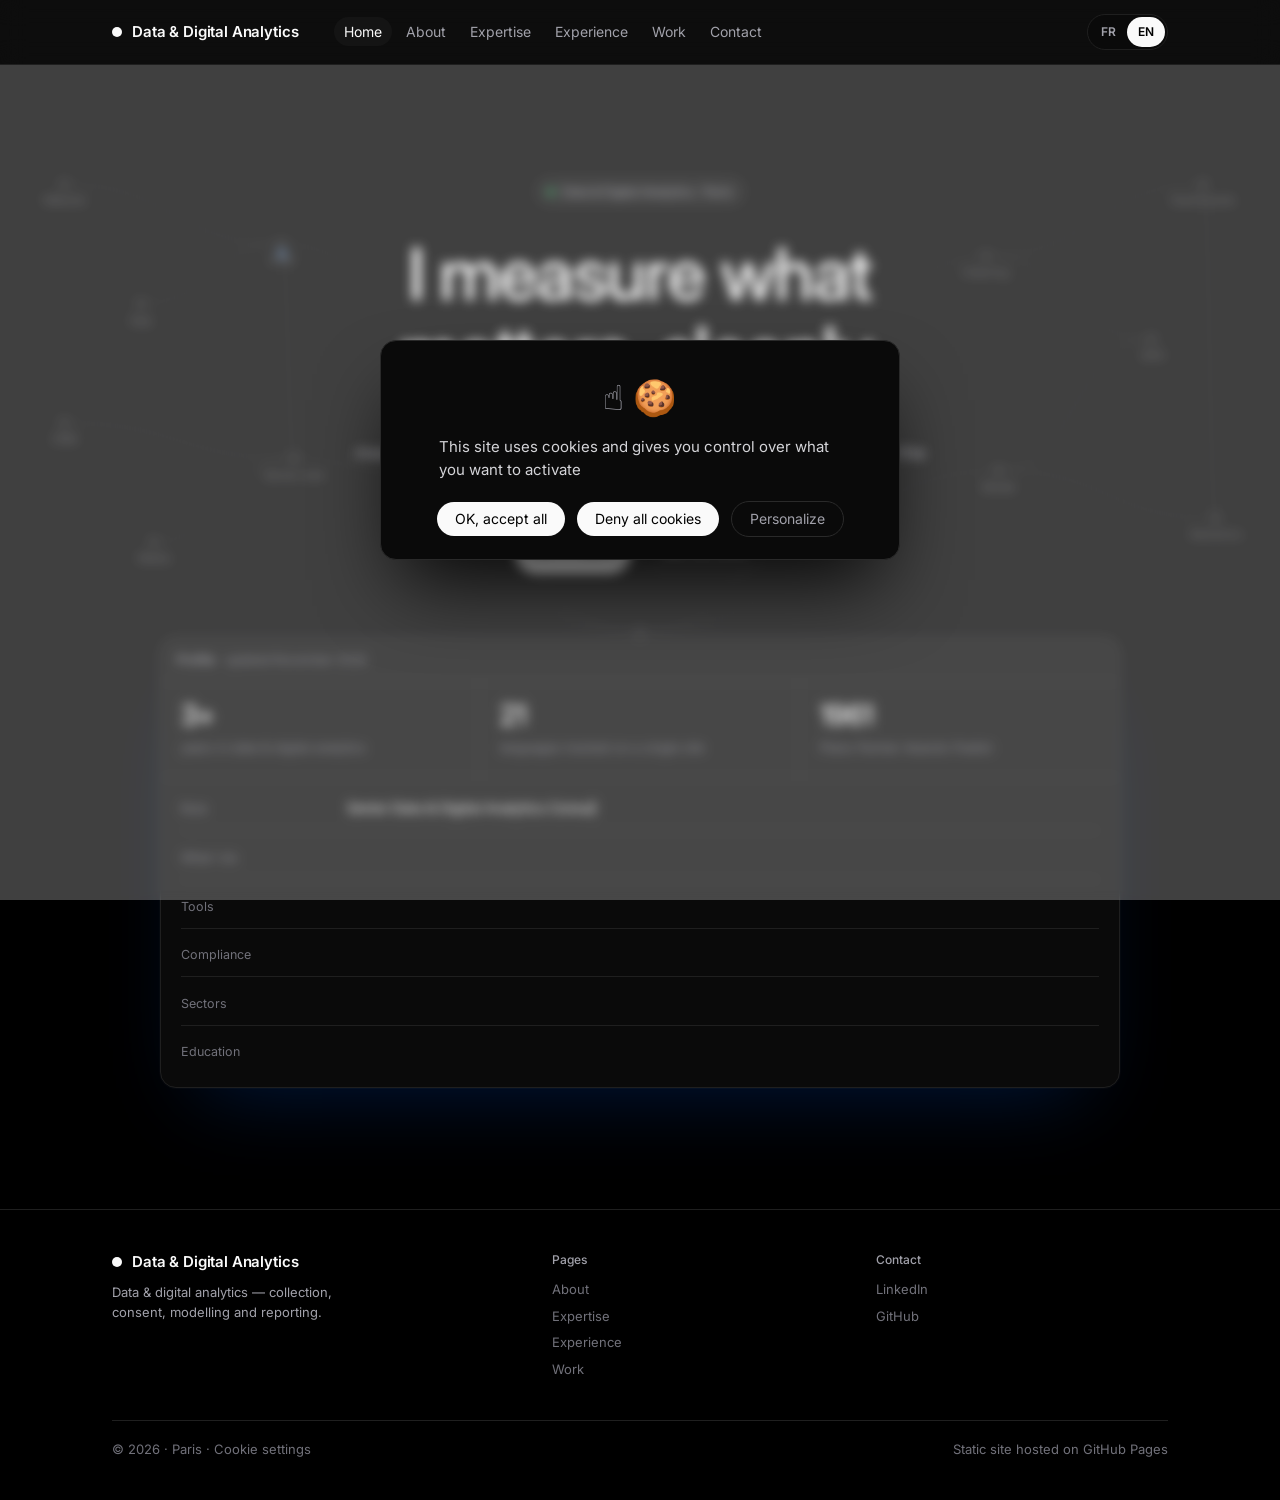
<file: index.html>
<!DOCTYPE html>
<html lang="fr" data-lang="fr">
<head>
<meta charset="utf-8">
<meta name="viewport" content="width=device-width, initial-scale=1">
<script>
  // old single-page links (index.html#about…) → real pages
  (function () { var m = { '#about': 'about.html', '#expertises': 'expertise.html', '#parcours': 'experience.html', '#realisations': 'work.html', '#contact': 'contact.html' };
    function go() { if (m[location.hash]) location.replace(m[location.hash]); }
    go(); window.addEventListener('hashchange', go); })();
</script>
<!-- 0. Google Consent Mode v2 : valeurs par défaut, en tout premier -->
<script src="assets/consent-default.js"></script>
<!-- 1. CMP tarteaucitron (auto-hébergée) + service ga4consent -->
<script src="tarteaucitron/tarteaucitron.min.js"></script>
<script src="assets/cmp.js"></script>
<!-- 2. Google Tag Manager -->
<script async src="https://www.googletagmanager.com/gtm.js?id=GTM-PG57T4KN"></script>
<script>
  gtag('js', new Date());
</script>
<!-- End Google Tag Manager -->
<meta name="robots" content="noindex, nofollow, noarchive, nosnippet, noimageindex">
<meta name="googlebot" content="noindex, nofollow">
<meta name="bingbot" content="noindex, nofollow">
<meta name="theme-color" content="#000000">
<title>Data &amp; Digital Analytics</title>
<link rel="preconnect" href="https://fonts.googleapis.com">
<link rel="preconnect" href="https://fonts.gstatic.com" crossorigin>
<link href="https://fonts.googleapis.com/css2?family=Inter:wght@400;500;600&family=JetBrains+Mono:wght@400;500&display=swap" rel="stylesheet">
<link rel="stylesheet" href="assets/site.css">
</head>
<body data-page="home" data-title-fr="Data &amp; Digital Analytics" data-title-en="Data &amp; Digital Analytics">
<div class="site">
<header class="top">
    <div class="in">
      <div class="brand"><span class="dot"></span><a href="index.html" aria-current="page">Data &amp; Digital Analytics</a></div>
      <button class="burger" type="button" aria-label="Menu" aria-expanded="false">Menu</button>
      <nav aria-label="Pages">
        <ul>
          <li><a href="index.html" aria-current="page"><span class="fr">Accueil</span><span class="en">Home</span></a></li>
          <li><a href="about.html"><span class="fr">À propos</span><span class="en">About</span></a></li>
          <li><a href="expertise.html"><span class="fr">Expertises</span><span class="en">Expertise</span></a></li>
          <li><a href="experience.html"><span class="fr">Parcours</span><span class="en">Experience</span></a></li>
          <li><a href="work.html"><span class="fr">Réalisations</span><span class="en">Work</span></a></li>
          <li><a href="contact.html">Contact</a></li>
        </ul>
      </nav>
      <div class="lang" role="group" aria-label="Langue / Language">
        <button type="button" data-set="fr" aria-pressed="true">FR</button>
        <button type="button" data-set="en" aria-pressed="false">EN</button>
      </div>
    </div>
  </header>

  <main>
    <canvas id="flow" aria-hidden="true"></canvas><div id="flow-mask" aria-hidden="true"></div>
    <section class="view hero-view on" id="home">
      <div class="hero">
        <span class="eyebrow"><i></i>Data & Digital Analytics · Paris</span>
        <h1 class="fr">Je mesure ce qui compte, proprement.</h1>
        <h1 class="en">I measure what matters, cleanly.</h1>
        <p class="lede fr">Consultant senior en data & digital analytics. Je conçois des dispositifs de collecte fiables — GA4, GTM server-side, Piano — et je transforme les données en décisions pour les équipes marketing et produit.</p>
        <p class="lede en">Senior data & digital analytics consultant. I build reliable measurement setups — GA4, server-side GTM, Piano — and turn the data into decisions for marketing and product teams.</p>
        <div class="cta">
          <a class="btn primary" href="contact.html"><span class="fr">Me contacter</span><span class="en">Get in touch</span></a>
          <a class="btn" href="work.html"><span class="fr">Voir les réalisations</span><span class="en">See the work</span></a>
        </div>
        <div class="product">
          <div class="head"><b class="fr">Profil</b><b class="en">Profile</b><span class="fr">mis à jour novembre 2026</span><span class="en">updated November 2026</span></div>
          <div class="facts">
        <div class="fact"><b>3+</b><span class="fr">années en data & digital analytics</span><span class="en">years in data & digital analytics</span></div>
        <div class="fact"><b>22</b><span class="fr">langues trackées sur un même site</span><span class="en">languages tracked on a single site</span></div>
        <div class="fact"><b>2026</b><span class="fr">finaliste Piano Partner Awards</span><span class="en">Piano Partner Awards finalist</span></div>
      </div>
          <div class="feed" aria-label="Profil">
            <div class="row"><span class="lab"><span class="fr">Poste</span><span class="en">Role</span></span><span class="val"><span class="fr">Consultant senior Data & Digital Analytics · agence data, Paris</span><span class="en">Senior Data & Digital Analytics Consultant · data agency, Paris</span></span></div>
            <div class="row"><span class="lab"><span class="fr">Ce que je fais</span><span class="en">What I do</span></span><span class="val"><span class="fr">Je mets en place la mesure des sites et campagnes, et je la rends fiable</span><span class="en">I set up website and campaign measurement, and make it reliable</span></span></div>
            <div class="row"><span class="lab"><span class="fr">Outils</span><span class="en">Tools</span></span><span class="val"><span class="fr">Google Analytics 4, Google Tag Manager (client et serveur), Piano Analytics, BigQuery, Looker Studio</span><span class="en">Google Analytics 4, Google Tag Manager (client and server), Piano Analytics, BigQuery, Looker Studio</span></span></div>
            <div class="row"><span class="lab"><span class="fr">Conformité</span><span class="en">Compliance</span></span><span class="val"><span class="fr">Gestion du consentement (RGPD) avec OneTrust, Didomi, Axeptio</span><span class="en">Consent management (GDPR) with OneTrust, Didomi, Axeptio</span></span></div>
            <div class="row"><span class="lab"><span class="fr">Secteurs</span><span class="en">Sectors</span></span><span class="val"><span class="fr">Automobile, ameublement, e-commerce, logistique, finance, service public</span><span class="en">Automotive, home furnishing, e-commerce, logistics, finance, public services</span></span></div>
            <div class="row"><span class="lab"><span class="fr">Formation</span><span class="en">Education</span></span><span class="val"><span class="fr">MSc AI for Business Transformation · SKEMA Business School & ESIEA</span><span class="en">MSc in AI for Business Transformation · SKEMA Business School & ESIEA</span></span></div>
          </div>
        </div>
      </div>
    </section>
  </main>

  <footer class="foot">
    <div class="in">
      <div>
        <div class="brand"><span class="dot"></span>Data &amp; Digital Analytics</div>
        <p class="fr" style="font-size:13px;max-width:34ch">Data & digital analytics — collecte, consentement, modélisation et restitution.</p>
        <p class="en" style="font-size:13px;max-width:34ch">Data & digital analytics — collection, consent, modelling and reporting.</p>
      </div>
      <div>
        <h4>Pages</h4>
        <ul>
          <li><a href="about.html"><span class="fr">À propos</span><span class="en">About</span></a></li>
          <li><a href="expertise.html"><span class="fr">Expertises</span><span class="en">Expertise</span></a></li>
          <li><a href="experience.html"><span class="fr">Parcours</span><span class="en">Experience</span></a></li>
          <li><a href="work.html"><span class="fr">Réalisations</span><span class="en">Work</span></a></li>
        </ul>
      </div>
      <div>
        <h4>Contact</h4>
        <ul>
          <li><a href="https://www.linkedin.com/in/julesbayer/" target="_blank" rel="noopener">LinkedIn</a></li>
          <li><a href="https://github.com/jbaypro" target="_blank" rel="noopener">GitHub</a></li>
        </ul>
      </div>
      <div class="copy"><span>© 2026 · Paris · <button type="button" class="cookie-link" onclick="openCookieSettings()"><span class="fr">Gestion des cookies</span><span class="en">Cookie settings</span></button></span><span class="fr">Site statique hébergé sur GitHub Pages</span><span class="en">Static site hosted on GitHub Pages</span></div>
    </div>
  </footer>
</div>
<script src="assets/site.js"></script>
<script src="assets/home.js"></script>
</body>
</html>
</file>
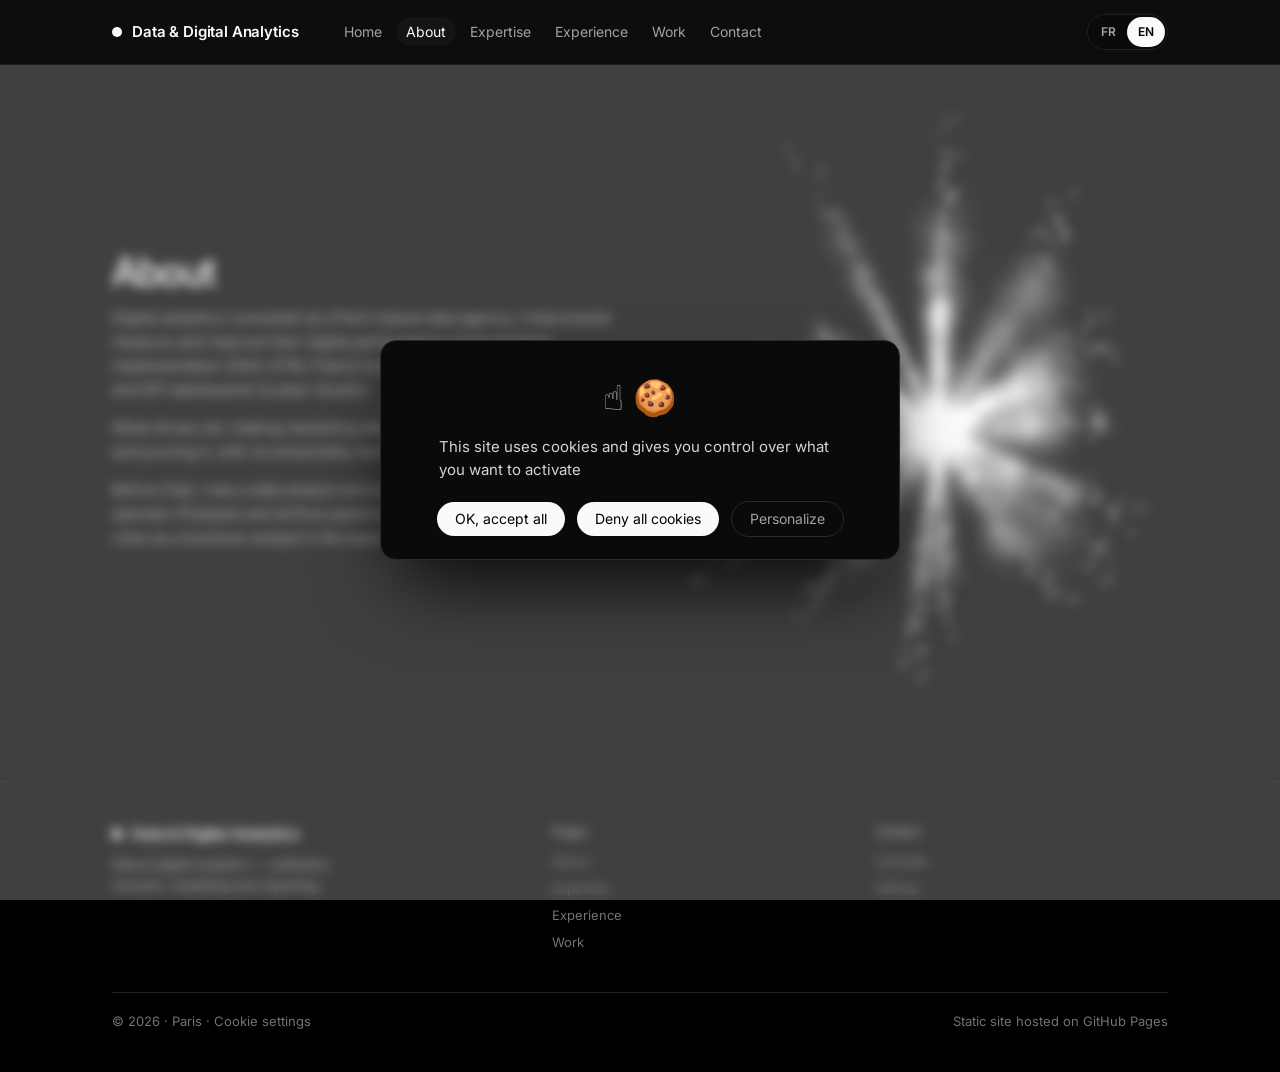
<file: about.html>
<!DOCTYPE html>
<html lang="fr" data-lang="fr">
<head>
<meta charset="utf-8">
<meta name="viewport" content="width=device-width, initial-scale=1">
<!-- 0. Google Consent Mode v2 : valeurs par défaut, en tout premier -->
<script src="assets/consent-default.js"></script>
<!-- 1. CMP tarteaucitron (auto-hébergée) + service ga4consent -->
<script src="tarteaucitron/tarteaucitron.min.js"></script>
<script src="assets/cmp.js"></script>
<!-- 2. Google Tag Manager -->
<script async src="https://www.googletagmanager.com/gtm.js?id=GTM-PG57T4KN"></script>
<script>
  gtag('js', new Date());
</script>
<!-- End Google Tag Manager -->
<meta name="robots" content="noindex, nofollow, noarchive, nosnippet, noimageindex">
<meta name="googlebot" content="noindex, nofollow">
<meta name="bingbot" content="noindex, nofollow">
<meta name="theme-color" content="#000000">
<title>À propos — Data &amp; Digital Analytics</title>
<link rel="preconnect" href="https://fonts.googleapis.com">
<link rel="preconnect" href="https://fonts.gstatic.com" crossorigin>
<link href="https://fonts.googleapis.com/css2?family=Inter:wght@400;500;600&family=JetBrains+Mono:wght@400;500&display=swap" rel="stylesheet">
<link rel="stylesheet" href="assets/site.css">
</head>
<body data-page="about" data-title-fr="À propos — Data &amp; Digital Analytics" data-title-en="About — Data &amp; Digital Analytics">
<div class="site">
<header class="top">
    <div class="in">
      <div class="brand"><span class="dot"></span><a href="index.html">Data &amp; Digital Analytics</a></div>
      <button class="burger" type="button" aria-label="Menu" aria-expanded="false">Menu</button>
      <nav aria-label="Pages">
        <ul>
          <li><a href="index.html"><span class="fr">Accueil</span><span class="en">Home</span></a></li>
          <li><a href="about.html" aria-current="page"><span class="fr">À propos</span><span class="en">About</span></a></li>
          <li><a href="expertise.html"><span class="fr">Expertises</span><span class="en">Expertise</span></a></li>
          <li><a href="experience.html"><span class="fr">Parcours</span><span class="en">Experience</span></a></li>
          <li><a href="work.html"><span class="fr">Réalisations</span><span class="en">Work</span></a></li>
          <li><a href="contact.html">Contact</a></li>
        </ul>
      </nav>
      <div class="lang" role="group" aria-label="Langue / Language">
        <button type="button" data-set="fr" aria-pressed="true">FR</button>
        <button type="button" data-set="en" aria-pressed="false">EN</button>
      </div>
    </div>
  </header>

  <main>
    <section class="view on" id="about">
      <div class="about-grid">
        <div>
          <h2 class="fr">À propos</h2><h2 class="en">About</h2>
      <p class="fr">Consultant en digital analytics dans une agence data parisienne, j'accompagne des marques dans la mesure et l'optimisation de leur performance digitale : de l'implémentation du tracking (GA4, GTM, Piano) à la modélisation des données (BigQuery, Python) et à la visualisation des KPIs (Looker Studio).</p>
      <p class="en">Digital analytics consultant at a Paris-based data agency, I help brands measure and improve their digital performance: from tracking implementation (GA4, GTM, Piano) to data modelling (BigQuery, Python) and KPI dashboards (Looker Studio).</p>
      <p class="fr">Ce qui m'anime : rendre une donnée marketing assez fiable pour qu'on puisse prendre une décision dessus — et le prouver, par exemple avec des tests d'incrémentalité plutôt que des corrélations.</p>
      <p class="en">What drives me: making marketing data trustworthy enough to act on — and proving it, with incrementality tests rather than correlations.</p>
      <p class="fr">Auparavant, j'ai été data analyst et ingénieur big data chez un grand opérateur télécom (pipelines PySpark et Airflow, supervision du trafic réseau), après des expériences de business analyst à Bruxelles et de data analyst à Paris.</p>
      <p class="en">Before that, I was a data analyst and big data engineer at a major telecom operator (PySpark and Airflow pipelines, network traffic monitoring), after roles as a business analyst in Brussels and a data analyst in Paris.</p>
        </div>
        <div class="splash-wrap" aria-hidden="true">
          <div class="splash"><canvas id="paint"></canvas></div>
        </div>
      </div>
    </section>
  </main>

  <footer class="foot">
    <div class="in">
      <div>
        <div class="brand"><span class="dot"></span>Data &amp; Digital Analytics</div>
        <p class="fr" style="font-size:13px;max-width:34ch">Data & digital analytics — collecte, consentement, modélisation et restitution.</p>
        <p class="en" style="font-size:13px;max-width:34ch">Data & digital analytics — collection, consent, modelling and reporting.</p>
      </div>
      <div>
        <h4>Pages</h4>
        <ul>
          <li><a href="about.html"><span class="fr">À propos</span><span class="en">About</span></a></li>
          <li><a href="expertise.html"><span class="fr">Expertises</span><span class="en">Expertise</span></a></li>
          <li><a href="experience.html"><span class="fr">Parcours</span><span class="en">Experience</span></a></li>
          <li><a href="work.html"><span class="fr">Réalisations</span><span class="en">Work</span></a></li>
        </ul>
      </div>
      <div>
        <h4>Contact</h4>
        <ul>
          <li><a href="https://www.linkedin.com/in/julesbayer/" target="_blank" rel="noopener">LinkedIn</a></li>
          <li><a href="https://github.com/jbaypro" target="_blank" rel="noopener">GitHub</a></li>
        </ul>
      </div>
      <div class="copy"><span>© 2026 · Paris · <button type="button" class="cookie-link" onclick="openCookieSettings()"><span class="fr">Gestion des cookies</span><span class="en">Cookie settings</span></button></span><span class="fr">Site statique hébergé sur GitHub Pages</span><span class="en">Static site hosted on GitHub Pages</span></div>
    </div>
  </footer>
</div>
<script src="assets/site.js"></script>
<script src="assets/about.js"></script>
</body>
</html>
</file>
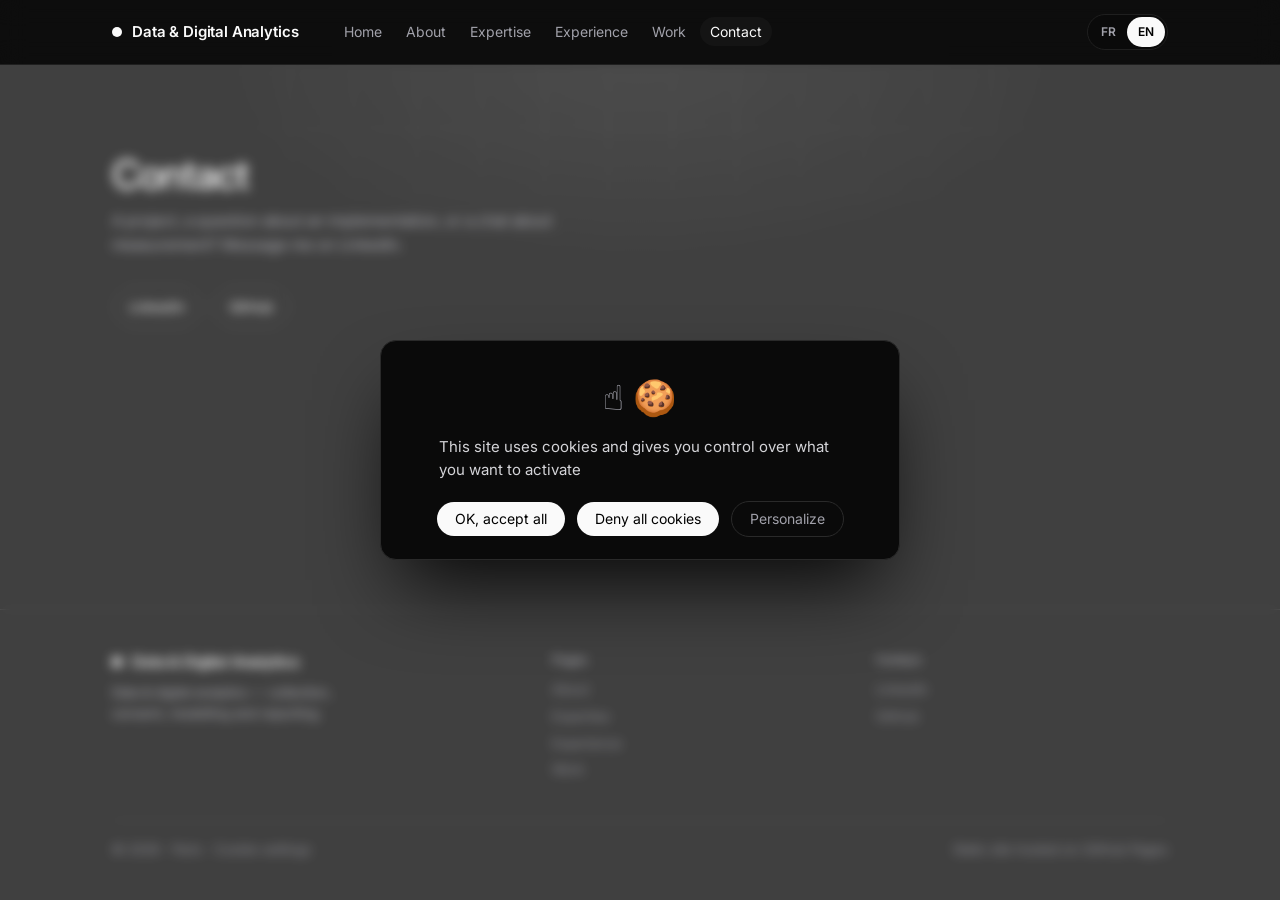
<file: contact.html>
<!DOCTYPE html>
<html lang="fr" data-lang="fr">
<head>
<meta charset="utf-8">
<meta name="viewport" content="width=device-width, initial-scale=1">
<!-- 0. Google Consent Mode v2 : valeurs par défaut, en tout premier -->
<script src="assets/consent-default.js"></script>
<!-- 1. CMP tarteaucitron (auto-hébergée) + service ga4consent -->
<script src="tarteaucitron/tarteaucitron.min.js"></script>
<script src="assets/cmp.js"></script>
<!-- 2. Google Tag Manager -->
<script async src="https://www.googletagmanager.com/gtm.js?id=GTM-PG57T4KN"></script>
<script>
  gtag('js', new Date());
</script>
<!-- End Google Tag Manager -->
<meta name="robots" content="noindex, nofollow, noarchive, nosnippet, noimageindex">
<meta name="googlebot" content="noindex, nofollow">
<meta name="bingbot" content="noindex, nofollow">
<meta name="theme-color" content="#000000">
<title>Contact — Data &amp; Digital Analytics</title>
<link rel="preconnect" href="https://fonts.googleapis.com">
<link rel="preconnect" href="https://fonts.gstatic.com" crossorigin>
<link href="https://fonts.googleapis.com/css2?family=Inter:wght@400;500;600&family=JetBrains+Mono:wght@400;500&display=swap" rel="stylesheet">
<link rel="stylesheet" href="assets/site.css">
</head>
<body data-page="contact" data-title-fr="Contact — Data &amp; Digital Analytics" data-title-en="Contact — Data &amp; Digital Analytics">
<div class="site">
<header class="top">
    <div class="in">
      <div class="brand"><span class="dot"></span><a href="index.html">Data &amp; Digital Analytics</a></div>
      <button class="burger" type="button" aria-label="Menu" aria-expanded="false">Menu</button>
      <nav aria-label="Pages">
        <ul>
          <li><a href="index.html"><span class="fr">Accueil</span><span class="en">Home</span></a></li>
          <li><a href="about.html"><span class="fr">À propos</span><span class="en">About</span></a></li>
          <li><a href="expertise.html"><span class="fr">Expertises</span><span class="en">Expertise</span></a></li>
          <li><a href="experience.html"><span class="fr">Parcours</span><span class="en">Experience</span></a></li>
          <li><a href="work.html"><span class="fr">Réalisations</span><span class="en">Work</span></a></li>
          <li><a href="contact.html" aria-current="page">Contact</a></li>
        </ul>
      </nav>
      <div class="lang" role="group" aria-label="Langue / Language">
        <button type="button" data-set="fr" aria-pressed="true">FR</button>
        <button type="button" data-set="en" aria-pressed="false">EN</button>
      </div>
    </div>
  </header>

  <main>
    <section class="view on" id="contact">
      <h2>Contact</h2>
      <p class="fr">Un projet, une question sur une implémentation, un échange sur la mesure ? Écrivez-moi sur LinkedIn.</p>
      <p class="en">A project, a question about an implementation, or a chat about measurement? Message me on LinkedIn.</p>
      <ul class="links">
        <li><a href="https://www.linkedin.com/in/julesbayer/" target="_blank" rel="noopener">LinkedIn</a></li>
        <li><a href="https://github.com/jbaypro" target="_blank" rel="noopener">GitHub</a></li>
      </ul>
    </section>
  </main>

  <footer class="foot">
    <div class="in">
      <div>
        <div class="brand"><span class="dot"></span>Data &amp; Digital Analytics</div>
        <p class="fr" style="font-size:13px;max-width:34ch">Data & digital analytics — collecte, consentement, modélisation et restitution.</p>
        <p class="en" style="font-size:13px;max-width:34ch">Data & digital analytics — collection, consent, modelling and reporting.</p>
      </div>
      <div>
        <h4>Pages</h4>
        <ul>
          <li><a href="about.html"><span class="fr">À propos</span><span class="en">About</span></a></li>
          <li><a href="expertise.html"><span class="fr">Expertises</span><span class="en">Expertise</span></a></li>
          <li><a href="experience.html"><span class="fr">Parcours</span><span class="en">Experience</span></a></li>
          <li><a href="work.html"><span class="fr">Réalisations</span><span class="en">Work</span></a></li>
        </ul>
      </div>
      <div>
        <h4>Contact</h4>
        <ul>
          <li><a href="https://www.linkedin.com/in/julesbayer/" target="_blank" rel="noopener">LinkedIn</a></li>
          <li><a href="https://github.com/jbaypro" target="_blank" rel="noopener">GitHub</a></li>
        </ul>
      </div>
      <div class="copy"><span>© 2026 · Paris · <button type="button" class="cookie-link" onclick="openCookieSettings()"><span class="fr">Gestion des cookies</span><span class="en">Cookie settings</span></button></span><span class="fr">Site statique hébergé sur GitHub Pages</span><span class="en">Static site hosted on GitHub Pages</span></div>
    </div>
  </footer>
</div>
<script src="assets/site.js"></script>
</body>
</html>
</file>
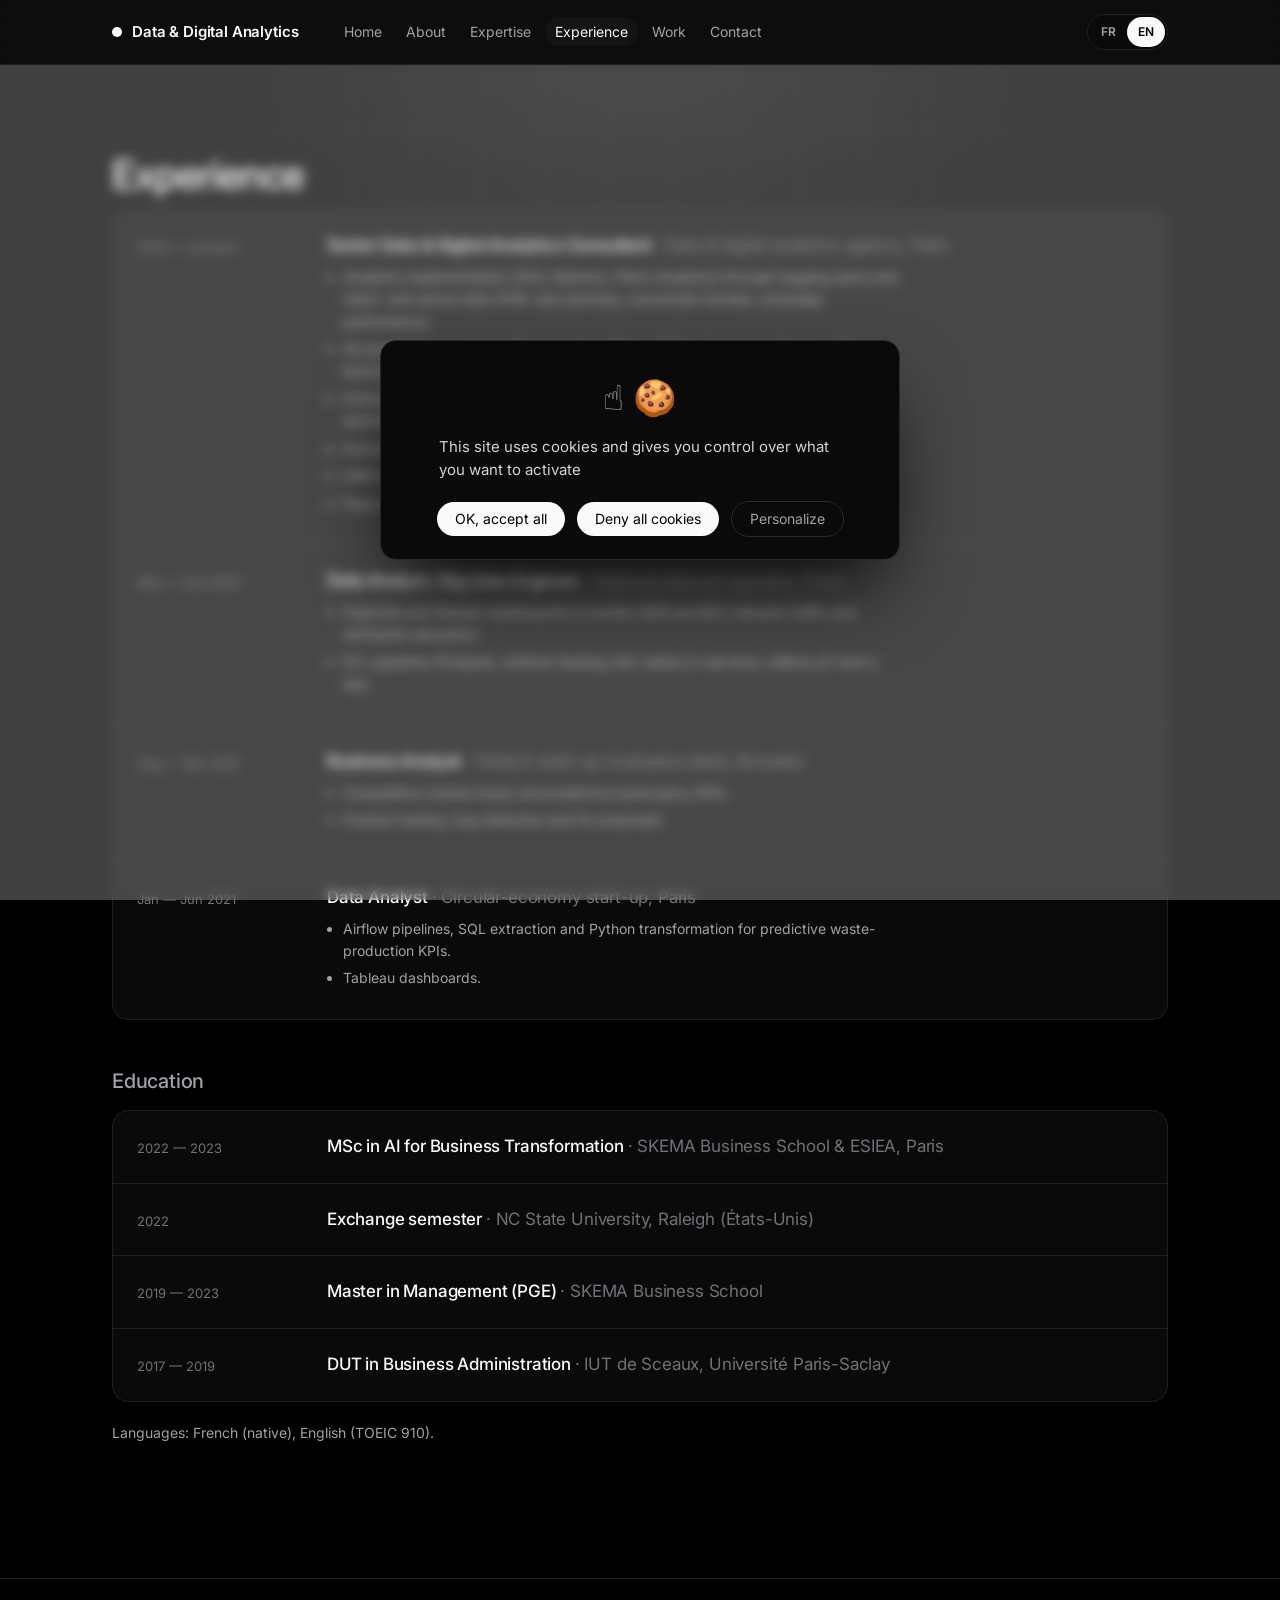
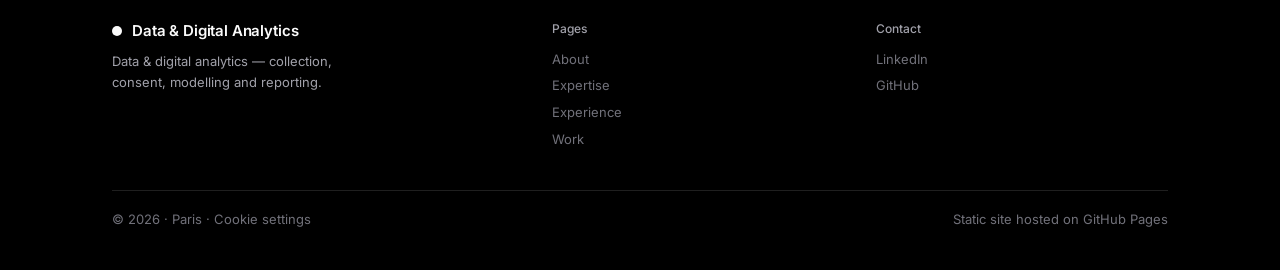
<file: experience.html>
<!DOCTYPE html>
<html lang="fr" data-lang="fr">
<head>
<meta charset="utf-8">
<meta name="viewport" content="width=device-width, initial-scale=1">
<!-- 0. Google Consent Mode v2 : valeurs par défaut, en tout premier -->
<script src="assets/consent-default.js"></script>
<!-- 1. CMP tarteaucitron (auto-hébergée) + service ga4consent -->
<script src="tarteaucitron/tarteaucitron.min.js"></script>
<script src="assets/cmp.js"></script>
<!-- 2. Google Tag Manager -->
<script async src="https://www.googletagmanager.com/gtm.js?id=GTM-PG57T4KN"></script>
<script>
  gtag('js', new Date());
</script>
<!-- End Google Tag Manager -->
<meta name="robots" content="noindex, nofollow, noarchive, nosnippet, noimageindex">
<meta name="googlebot" content="noindex, nofollow">
<meta name="bingbot" content="noindex, nofollow">
<meta name="theme-color" content="#000000">
<title>Parcours — Data &amp; Digital Analytics</title>
<link rel="preconnect" href="https://fonts.googleapis.com">
<link rel="preconnect" href="https://fonts.gstatic.com" crossorigin>
<link href="https://fonts.googleapis.com/css2?family=Inter:wght@400;500;600&family=JetBrains+Mono:wght@400;500&display=swap" rel="stylesheet">
<link rel="stylesheet" href="assets/site.css">
</head>
<body data-page="parcours" data-title-fr="Parcours — Data &amp; Digital Analytics" data-title-en="Experience — Data &amp; Digital Analytics">
<div class="site">
<header class="top">
    <div class="in">
      <div class="brand"><span class="dot"></span><a href="index.html">Data &amp; Digital Analytics</a></div>
      <button class="burger" type="button" aria-label="Menu" aria-expanded="false">Menu</button>
      <nav aria-label="Pages">
        <ul>
          <li><a href="index.html"><span class="fr">Accueil</span><span class="en">Home</span></a></li>
          <li><a href="about.html"><span class="fr">À propos</span><span class="en">About</span></a></li>
          <li><a href="expertise.html"><span class="fr">Expertises</span><span class="en">Expertise</span></a></li>
          <li><a href="experience.html" aria-current="page"><span class="fr">Parcours</span><span class="en">Experience</span></a></li>
          <li><a href="work.html"><span class="fr">Réalisations</span><span class="en">Work</span></a></li>
          <li><a href="contact.html">Contact</a></li>
        </ul>
      </nav>
      <div class="lang" role="group" aria-label="Langue / Language">
        <button type="button" data-set="fr" aria-pressed="true">FR</button>
        <button type="button" data-set="en" aria-pressed="false">EN</button>
      </div>
    </div>
  </header>

  <main>
    <section class="view on" id="parcours">
      <h2 class="fr">Parcours</h2><h2 class="en">Experience</h2>
      <div class="work">
        <article class="job">
          <time><span class="fr">2024 — aujourd'hui</span><span class="en">2024 — present</span></time>
          <div>
            <h3><span class="fr">Consultant senior Data & Digital Analytics</span><span class="en">Senior Data & Digital Analytics Consultant</span> <span class="org">· <span class="fr">Agence data &amp; digital analytics, Paris</span><span class="en">Data &amp; digital analytics agency, Paris</span></span></h3>
            <ul>
              <li class="fr">Implémentation d'outils analytics (GA4, Matomo, Piano Analytics) via plans de taggage et GTM client et server-side : parcours, funnels de conversion, performance des campagnes.</li>
              <li class="en">Analytics implementation (GA4, Matomo, Piano Analytics) through tagging plans and client- and server-side GTM: user journeys, conversion funnels, campaign performance.</li>
              <li class="fr">Intégration des pixels et API de conversion publicitaires (Meta, TikTok, Campaign Manager) pour le suivi du ROAS et l'attribution.</li>
              <li class="en">Ad pixel and conversion API integration (Meta, TikTok, Campaign Manager) for ROAS tracking and attribution.</li>
              <li class="fr">Pipelines Python et GCP, nettoyage des données dans BigQuery (SQL) avant les dashboards Looker Studio.</li>
              <li class="en">Python and GCP pipelines, BigQuery (SQL) data cleaning ahead of Looker Studio dashboards.</li>
              <li class="fr">Automatisations Python et Apps Script pour accélérer l'implémentation GTM et GA4.</li>
              <li class="en">Python and Apps Script automations to speed up GTM and GA4 implementation.</li>
              <li class="fr">Déploiement de CMP (OneTrust, Axeptio, Didomi) et accompagnement des clients sur le RGPD.</li>
              <li class="en">CMP deployment (OneTrust, Axeptio, Didomi) and GDPR guidance for clients.</li>
              <li class="fr">Projet Piano Analytics finaliste aux Piano Partner Awards 2026.</li>
              <li class="en">Piano Analytics project shortlisted at the Piano Partner Awards 2026.</li>
            </ul>
          </div>
        </article>
        <article class="job">
          <time><span class="fr">Mai — oct. 2023</span><span class="en">May — Oct 2023</span></time>
          <div>
            <h3><span class="fr">Data Analyst / Ingénieur Big Data</span><span class="en">Data Analyst / Big Data Engineer</span> <span class="org">· <span class="fr">Opérateur télécom national, Paris</span><span class="en">National telecom operator, Paris</span></span></h3>
            <ul>
              <li class="fr">Dashboards Superset et Redash pour surveiller le trafic réseau B2B et B2C et anticiper les saturations.</li>
              <li class="en">Superset and Redash dashboards to monitor B2B and B2C network traffic and anticipate saturation.</li>
              <li class="fr">Pipelines ETL (PySpark, Airflow) alimentant des tables SQL en temps réel, sur des millions de lignes par jour.</li>
              <li class="en">ETL pipelines (PySpark, Airflow) feeding SQL tables in real time, millions of rows a day.</li>
            </ul>
          </div>
        </article>
        <article class="job">
          <time><span class="fr">Août — déc. 2021</span><span class="en">Aug — Dec 2021</span></time>
          <div>
            <h3><span class="fr">Business Analyst</span><span class="en">Business Analyst</span> <span class="org">· <span class="fr">Start-up fintech (données d'entreprises), Bruxelles</span><span class="en">Fintech start-up (company data), Brussels</span></span></h3>
            <ul>
              <li class="fr">Étude de marché concurrentielle et création de KPIs prédictifs de faillite.</li>
              <li class="en">Competitive market study and predictive bankruptcy KPIs.</li>
              <li class="fr">Tests produit, détection de bugs et propositions de correctifs.</li>
              <li class="en">Product testing, bug detection and fix proposals.</li>
            </ul>
          </div>
        </article>
        <article class="job">
          <time><span class="fr">Janv. — juin 2021</span><span class="en">Jan — Jun 2021</span></time>
          <div>
            <h3><span class="fr">Data Analyst</span><span class="en">Data Analyst</span> <span class="org">· <span class="fr">Start-up de l'économie circulaire, Paris</span><span class="en">Circular-economy start-up, Paris</span></span></h3>
            <ul>
              <li class="fr">Pipelines Airflow, extraction SQL et transformation Python pour des KPIs prédictifs de production de déchets.</li>
              <li class="en">Airflow pipelines, SQL extraction and Python transformation for predictive waste-production KPIs.</li>
              <li class="fr">Tableaux de bord Tableau.</li>
              <li class="en">Tableau dashboards.</li>
            </ul>
          </div>
        </article>
      </div>
      <h3 class="sub fr">Formation</h3><h3 class="sub en">Education</h3>
      <div class="work">
        <article class="job">
          <time><span class="fr">2022 — 2023</span><span class="en">2022 — 2023</span></time>
          <div>
            <h3><span class="fr">MSc AI for Business Transformation</span><span class="en">MSc in AI for Business Transformation</span> <span class="org">· SKEMA Business School & ESIEA, Paris</span></h3>
          </div>
        </article>
        <article class="job">
          <time><span class="fr">2022</span><span class="en">2022</span></time>
          <div>
            <h3><span class="fr">Échange universitaire</span><span class="en">Exchange semester</span> <span class="org">· NC State University, Raleigh (États-Unis)</span></h3>
          </div>
        </article>
        <article class="job">
          <time><span class="fr">2019 — 2023</span><span class="en">2019 — 2023</span></time>
          <div>
            <h3><span class="fr">Programme Grande École</span><span class="en">Master in Management (PGE)</span> <span class="org">· SKEMA Business School</span></h3>
          </div>
        </article>
        <article class="job">
          <time><span class="fr">2017 — 2019</span><span class="en">2017 — 2019</span></time>
          <div>
            <h3><span class="fr">DUT Gestion des entreprises et des administrations</span><span class="en">DUT in Business Administration</span> <span class="org">· IUT de Sceaux, Université Paris-Saclay</span></h3>
          </div>
        </article>
      </div>
      <p class="langs fr">Langues : français (natif), anglais (TOEIC 910).</p>
      <p class="langs en">Languages: French (native), English (TOEIC 910).</p>
    </section>
  </main>

  <footer class="foot">
    <div class="in">
      <div>
        <div class="brand"><span class="dot"></span>Data &amp; Digital Analytics</div>
        <p class="fr" style="font-size:13px;max-width:34ch">Data & digital analytics — collecte, consentement, modélisation et restitution.</p>
        <p class="en" style="font-size:13px;max-width:34ch">Data & digital analytics — collection, consent, modelling and reporting.</p>
      </div>
      <div>
        <h4>Pages</h4>
        <ul>
          <li><a href="about.html"><span class="fr">À propos</span><span class="en">About</span></a></li>
          <li><a href="expertise.html"><span class="fr">Expertises</span><span class="en">Expertise</span></a></li>
          <li><a href="experience.html"><span class="fr">Parcours</span><span class="en">Experience</span></a></li>
          <li><a href="work.html"><span class="fr">Réalisations</span><span class="en">Work</span></a></li>
        </ul>
      </div>
      <div>
        <h4>Contact</h4>
        <ul>
          <li><a href="https://www.linkedin.com/in/julesbayer/" target="_blank" rel="noopener">LinkedIn</a></li>
          <li><a href="https://github.com/jbaypro" target="_blank" rel="noopener">GitHub</a></li>
        </ul>
      </div>
      <div class="copy"><span>© 2026 · Paris · <button type="button" class="cookie-link" onclick="openCookieSettings()"><span class="fr">Gestion des cookies</span><span class="en">Cookie settings</span></button></span><span class="fr">Site statique hébergé sur GitHub Pages</span><span class="en">Static site hosted on GitHub Pages</span></div>
    </div>
  </footer>
</div>
<script src="assets/site.js"></script>
</body>
</html>
</file>
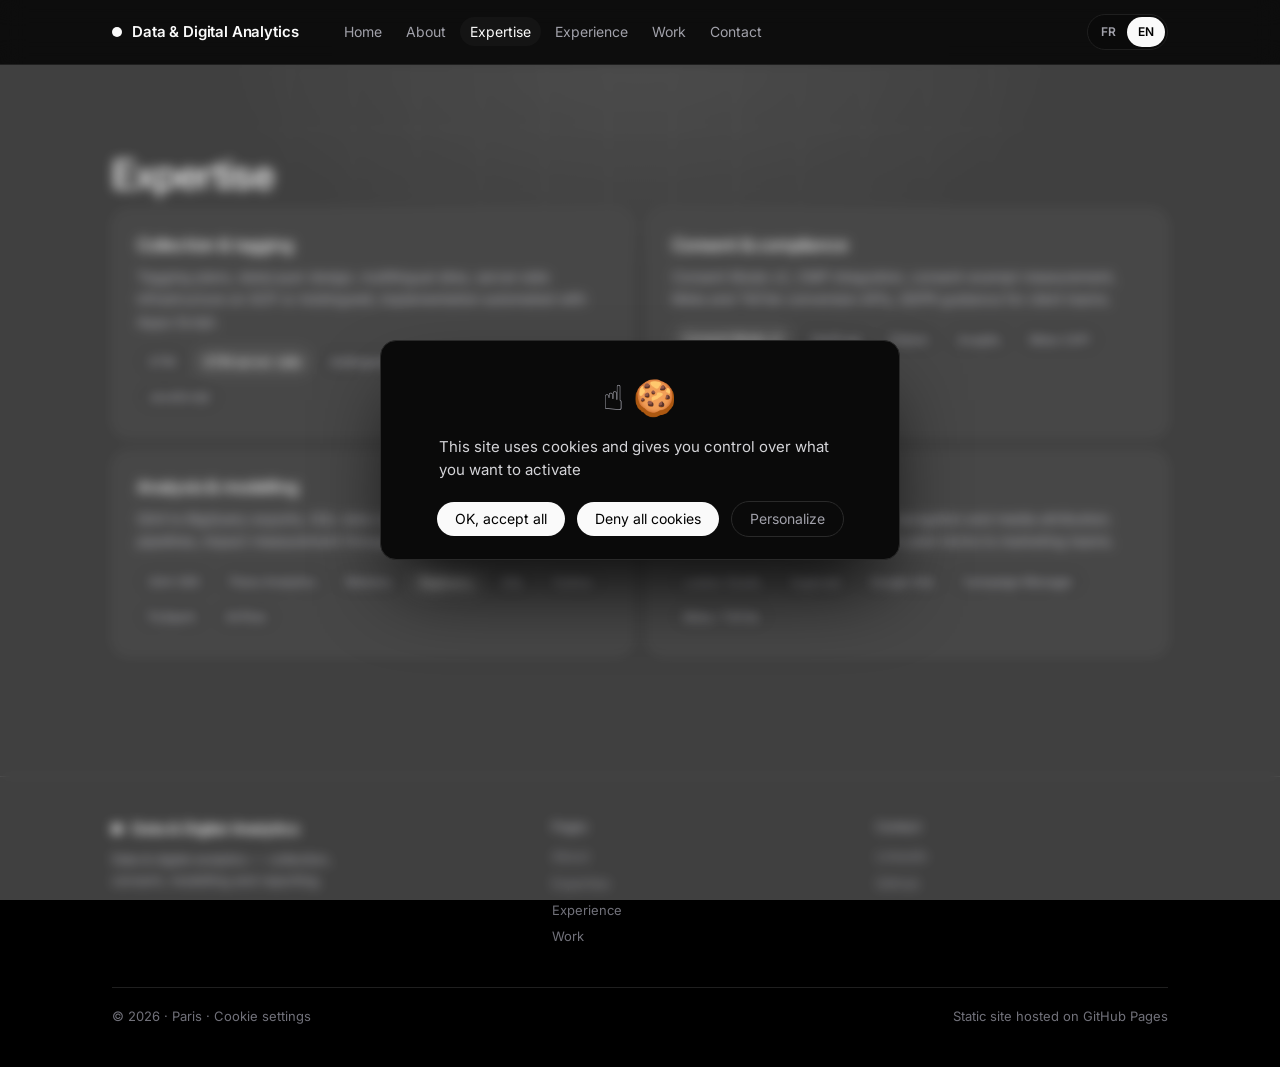
<file: expertise.html>
<!DOCTYPE html>
<html lang="fr" data-lang="fr">
<head>
<meta charset="utf-8">
<meta name="viewport" content="width=device-width, initial-scale=1">
<!-- 0. Google Consent Mode v2 : valeurs par défaut, en tout premier -->
<script src="assets/consent-default.js"></script>
<!-- 1. CMP tarteaucitron (auto-hébergée) + service ga4consent -->
<script src="tarteaucitron/tarteaucitron.min.js"></script>
<script src="assets/cmp.js"></script>
<!-- 2. Google Tag Manager -->
<script async src="https://www.googletagmanager.com/gtm.js?id=GTM-PG57T4KN"></script>
<script>
  gtag('js', new Date());
</script>
<!-- End Google Tag Manager -->
<meta name="robots" content="noindex, nofollow, noarchive, nosnippet, noimageindex">
<meta name="googlebot" content="noindex, nofollow">
<meta name="bingbot" content="noindex, nofollow">
<meta name="theme-color" content="#000000">
<title>Expertises — Data &amp; Digital Analytics</title>
<link rel="preconnect" href="https://fonts.googleapis.com">
<link rel="preconnect" href="https://fonts.gstatic.com" crossorigin>
<link href="https://fonts.googleapis.com/css2?family=Inter:wght@400;500;600&family=JetBrains+Mono:wght@400;500&display=swap" rel="stylesheet">
<link rel="stylesheet" href="assets/site.css">
</head>
<body data-page="expertises" data-title-fr="Expertises — Data &amp; Digital Analytics" data-title-en="Expertise — Data &amp; Digital Analytics">
<div class="site">
<header class="top">
    <div class="in">
      <div class="brand"><span class="dot"></span><a href="index.html">Data &amp; Digital Analytics</a></div>
      <button class="burger" type="button" aria-label="Menu" aria-expanded="false">Menu</button>
      <nav aria-label="Pages">
        <ul>
          <li><a href="index.html"><span class="fr">Accueil</span><span class="en">Home</span></a></li>
          <li><a href="about.html"><span class="fr">À propos</span><span class="en">About</span></a></li>
          <li><a href="expertise.html" aria-current="page"><span class="fr">Expertises</span><span class="en">Expertise</span></a></li>
          <li><a href="experience.html"><span class="fr">Parcours</span><span class="en">Experience</span></a></li>
          <li><a href="work.html"><span class="fr">Réalisations</span><span class="en">Work</span></a></li>
          <li><a href="contact.html">Contact</a></li>
        </ul>
      </nav>
      <div class="lang" role="group" aria-label="Langue / Language">
        <button type="button" data-set="fr" aria-pressed="true">FR</button>
        <button type="button" data-set="en" aria-pressed="false">EN</button>
      </div>
    </div>
  </header>

  <main>
    <section class="view on" id="expertises">
      <h2 class="fr">Expertises</h2><h2 class="en">Expertise</h2>
      <div class="skills">
        <div class="skill">
          <h3 class="fr">Collecte & tagging</h3><h3 class="en">Collection & tagging</h3>
          <p class="fr">Plans de taggage, dataLayer, sites multilingues, infrastructure server-side sur GCP ou Addingwell, automatisation de l'implémentation en Apps Script.</p>
          <p class="en">Tagging plans, dataLayer design, multilingual sites, server-side infrastructure on GCP or Addingwell, implementation automated with Apps Script.</p>
          <ul class="tags"><li>GTM</li><li class="hi">GTM server-side</li><li>Addingwell</li><li>Tag Gateway</li><li>Apps Script</li><li>JavaScript</li></ul>
        </div>
        <div class="skill">
          <h3 class="fr">Consentement & conformité</h3><h3 class="en">Consent & compliance</h3>
          <p class="fr">Consent Mode v2, intégration de CMP, mesure exemptée de consentement, API de conversion Meta et TikTok, sensibilisation des équipes au RGPD.</p>
          <p class="en">Consent Mode v2, CMP integration, consent-exempt measurement, Meta and TikTok conversion APIs, GDPR guidance for client teams.</p>
          <ul class="tags"><li class="hi">Consent Mode v2</li><li>OneTrust</li><li>Didomi</li><li>Axeptio</li><li>Meta CAPI</li><li>TikTok Events API</li></ul>
        </div>
        <div class="skill">
          <h3 class="fr">Analyse & modélisation</h3><h3 class="en">Analysis & modelling</h3>
          <p class="fr">Exports GA4 vers BigQuery, nettoyage SQL, pipelines Python et GCP, mesure d'impact par tests d'incrémentalité.</p>
          <p class="en">GA4 to BigQuery exports, SQL data cleaning, Python and GCP pipelines, impact measurement through incrementality tests.</p>
          <ul class="tags"><li>GA4 360</li><li>Piano Analytics</li><li>Matomo</li><li class="hi">BigQuery</li><li>SQL</li><li>Python</li><li>PySpark</li><li>Airflow</li></ul>
        </div>
        <div class="skill">
          <h3 class="fr">Restitution & pilotage</h3><h3 class="en">Reporting & steering</h3>
          <p class="fr">Dashboards de funnels, sessions, navigation et attribution des campagnes médias ; suivi du ROAS ; vulgarisation des résultats pour les équipes marketing.</p>
          <p class="en">Dashboards for funnels, sessions, navigation and media attribution; ROAS tracking; results explained in plain terms to marketing teams.</p>
          <ul class="tags"><li>Looker Studio</li><li>Superset</li><li>Google Ads</li><li>Campaign Manager</li><li>Meta / TikTok</li></ul>
        </div>
      </div>
    </section>
  </main>

  <footer class="foot">
    <div class="in">
      <div>
        <div class="brand"><span class="dot"></span>Data &amp; Digital Analytics</div>
        <p class="fr" style="font-size:13px;max-width:34ch">Data & digital analytics — collecte, consentement, modélisation et restitution.</p>
        <p class="en" style="font-size:13px;max-width:34ch">Data & digital analytics — collection, consent, modelling and reporting.</p>
      </div>
      <div>
        <h4>Pages</h4>
        <ul>
          <li><a href="about.html"><span class="fr">À propos</span><span class="en">About</span></a></li>
          <li><a href="expertise.html"><span class="fr">Expertises</span><span class="en">Expertise</span></a></li>
          <li><a href="experience.html"><span class="fr">Parcours</span><span class="en">Experience</span></a></li>
          <li><a href="work.html"><span class="fr">Réalisations</span><span class="en">Work</span></a></li>
        </ul>
      </div>
      <div>
        <h4>Contact</h4>
        <ul>
          <li><a href="https://www.linkedin.com/in/julesbayer/" target="_blank" rel="noopener">LinkedIn</a></li>
          <li><a href="https://github.com/jbaypro" target="_blank" rel="noopener">GitHub</a></li>
        </ul>
      </div>
      <div class="copy"><span>© 2026 · Paris · <button type="button" class="cookie-link" onclick="openCookieSettings()"><span class="fr">Gestion des cookies</span><span class="en">Cookie settings</span></button></span><span class="fr">Site statique hébergé sur GitHub Pages</span><span class="en">Static site hosted on GitHub Pages</span></div>
    </div>
  </footer>
</div>
<script src="assets/site.js"></script>
</body>
</html>
</file>
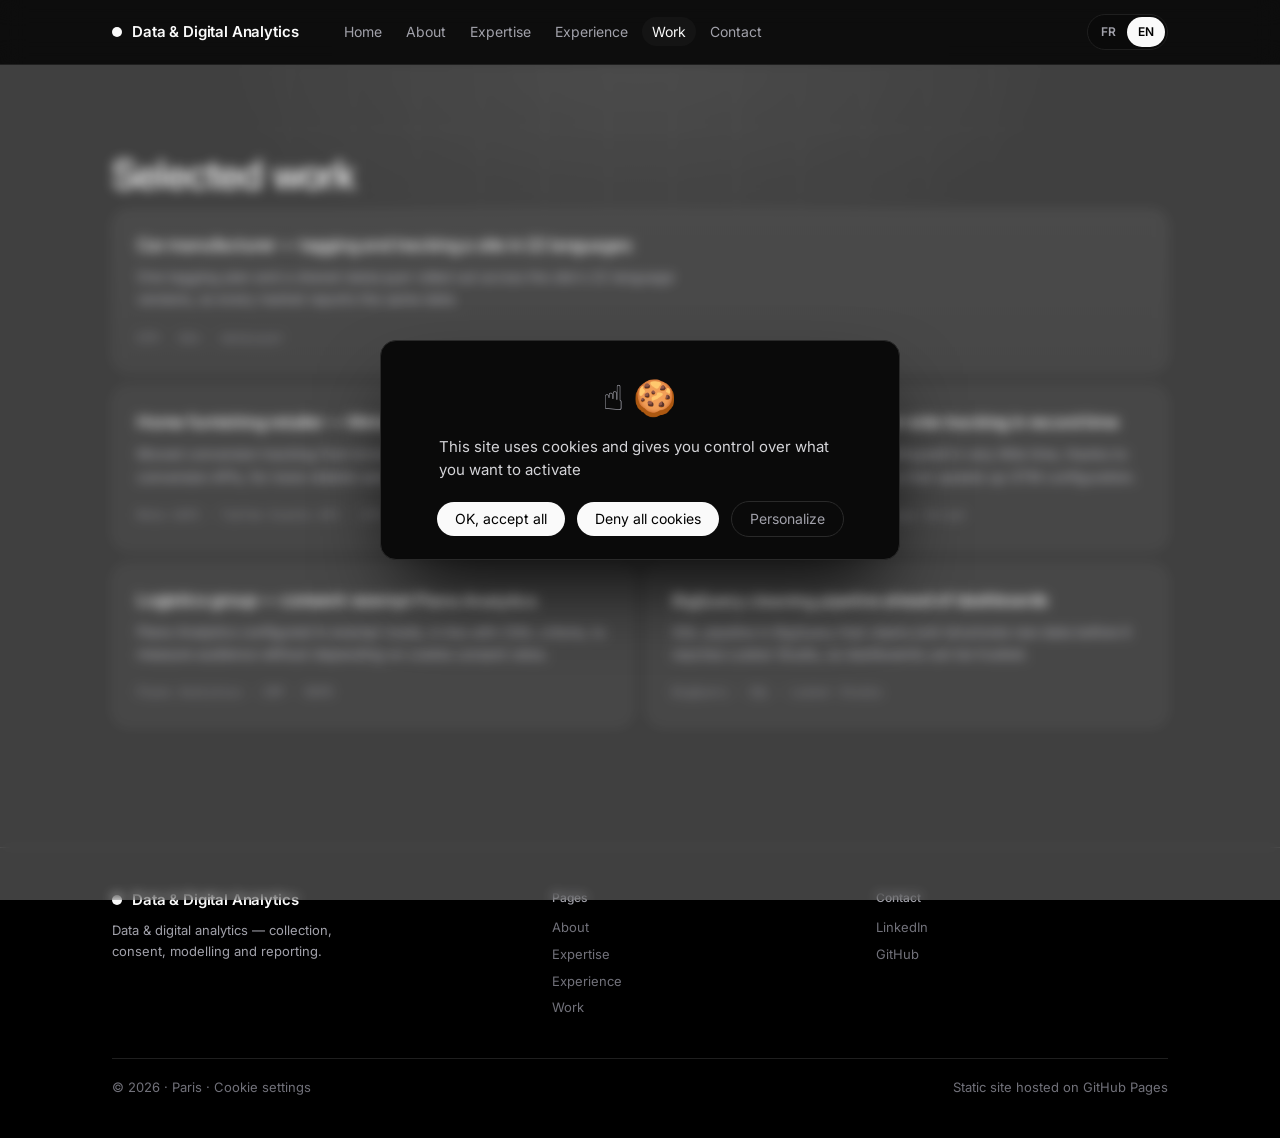
<file: work.html>
<!DOCTYPE html>
<html lang="fr" data-lang="fr">
<head>
<meta charset="utf-8">
<meta name="viewport" content="width=device-width, initial-scale=1">
<!-- 0. Google Consent Mode v2 : valeurs par défaut, en tout premier -->
<script src="assets/consent-default.js"></script>
<!-- 1. CMP tarteaucitron (auto-hébergée) + service ga4consent -->
<script src="tarteaucitron/tarteaucitron.min.js"></script>
<script src="assets/cmp.js"></script>
<!-- 2. Google Tag Manager -->
<script async src="https://www.googletagmanager.com/gtm.js?id=GTM-PG57T4KN"></script>
<script>
  gtag('js', new Date());
</script>
<!-- End Google Tag Manager -->
<meta name="robots" content="noindex, nofollow, noarchive, nosnippet, noimageindex">
<meta name="googlebot" content="noindex, nofollow">
<meta name="bingbot" content="noindex, nofollow">
<meta name="theme-color" content="#000000">
<title>Réalisations — Data &amp; Digital Analytics</title>
<link rel="preconnect" href="https://fonts.googleapis.com">
<link rel="preconnect" href="https://fonts.gstatic.com" crossorigin>
<link href="https://fonts.googleapis.com/css2?family=Inter:wght@400;500;600&family=JetBrains+Mono:wght@400;500&display=swap" rel="stylesheet">
<link rel="stylesheet" href="assets/site.css">
</head>
<body data-page="realisations" data-title-fr="Réalisations — Data &amp; Digital Analytics" data-title-en="Work — Data &amp; Digital Analytics">
<div class="site">
<header class="top">
    <div class="in">
      <div class="brand"><span class="dot"></span><a href="index.html">Data &amp; Digital Analytics</a></div>
      <button class="burger" type="button" aria-label="Menu" aria-expanded="false">Menu</button>
      <nav aria-label="Pages">
        <ul>
          <li><a href="index.html"><span class="fr">Accueil</span><span class="en">Home</span></a></li>
          <li><a href="about.html"><span class="fr">À propos</span><span class="en">About</span></a></li>
          <li><a href="expertise.html"><span class="fr">Expertises</span><span class="en">Expertise</span></a></li>
          <li><a href="experience.html"><span class="fr">Parcours</span><span class="en">Experience</span></a></li>
          <li><a href="work.html" aria-current="page"><span class="fr">Réalisations</span><span class="en">Work</span></a></li>
          <li><a href="contact.html">Contact</a></li>
        </ul>
      </nav>
      <div class="lang" role="group" aria-label="Langue / Language">
        <button type="button" data-set="fr" aria-pressed="true">FR</button>
        <button type="button" data-set="en" aria-pressed="false">EN</button>
      </div>
    </div>
  </header>

  <main>
    <section class="view on" id="realisations">
      <h2 class="fr">Réalisations</h2><h2 class="en">Selected work</h2>
      <div class="projects">
        <article class="proj feat">
          <h3 class="fr">Constructeur automobile — taggage et tracking d'un site en 22 langues</h3>
          <h3 class="en">Car manufacturer — tagging and tracking a site in 22 languages</h3>
          <p class="fr">Un seul plan de taggage et un dataLayer commun déployés sur les 22 versions linguistiques du site, pour que chaque marché remonte les mêmes données.</p>
          <p class="en">One tagging plan and a shared dataLayer rolled out across the site's 22 language versions, so every market reports the same data.</p>
          <div class="stack">GTM · GA4 · dataLayer</div>
        </article>
        <article class="proj">
          <h3 class="fr">Enseigne d'ameublement — migration CAPI Meta et TikTok</h3>
          <h3 class="en">Home furnishing retailer — Meta and TikTok CAPI migration</h3>
          <p class="fr">Passage du suivi des conversions des pixels navigateur aux API de conversion Meta et TikTok, pour une remontée des ventes plus fiable vers les plateformes médias.</p>
          <p class="en">Moved conversion tracking from browser pixels to the Meta and TikTok conversion APIs, for more reliable sales data in the ad platforms.</p>
          <div class="stack">Meta CAPI · TikTok Events API · GTM server-side</div>
        </article>
        <article class="proj">
          <h3 class="fr">E-commerce de boissons — tracking server-side en un temps record</h3>
          <h3 class="en">Drinks e-commerce — server-side tracking in record time</h3>
          <p class="fr">Mise en place du tracking server-side sur Addingwell en très peu de temps, grâce à un processus d'automatisation en Apps Script qui accélère la configuration GTM.</p>
          <p class="en">Server-side tracking set up on Addingwell in very little time, thanks to an Apps Script automation process that speeds up GTM configuration.</p>
          <div class="stack">Addingwell · GTM server-side · Apps Script</div>
        </article>
        <article class="proj">
          <h3 class="fr">Groupe logistique — Piano Analytics exempté de consentement</h3>
          <h3 class="en">Logistics group — consent-exempt Piano Analytics</h3>
          <p class="fr">Configuration de Piano Analytics en mode exempté, conforme aux critères de la CNIL, pour mesurer l'audience sans dépendre du taux d'acceptation des cookies.</p>
          <p class="en">Piano Analytics configured in exempt mode, in line with CNIL criteria, to measure audience without depending on cookie consent rates.</p>
          <div class="stack">Piano Analytics · CMP · RGPD</div>
        </article>
        <article class="proj">
          <h3 class="fr">Pipeline BigQuery de nettoyage avant dashboard</h3>
          <h3 class="en">BigQuery cleaning pipeline ahead of dashboards</h3>
          <p class="fr">Pipeline SQL dans BigQuery qui nettoie et structure les données brutes avant leur restitution dans Looker Studio, pour des dashboards fiables.</p>
          <p class="en">SQL pipeline in BigQuery that cleans and structures raw data before it reaches Looker Studio, so dashboards can be trusted.</p>
          <div class="stack">BigQuery · SQL · Looker Studio</div>
        </article>
      </div>
    </section>
  </main>

  <footer class="foot">
    <div class="in">
      <div>
        <div class="brand"><span class="dot"></span>Data &amp; Digital Analytics</div>
        <p class="fr" style="font-size:13px;max-width:34ch">Data & digital analytics — collecte, consentement, modélisation et restitution.</p>
        <p class="en" style="font-size:13px;max-width:34ch">Data & digital analytics — collection, consent, modelling and reporting.</p>
      </div>
      <div>
        <h4>Pages</h4>
        <ul>
          <li><a href="about.html"><span class="fr">À propos</span><span class="en">About</span></a></li>
          <li><a href="expertise.html"><span class="fr">Expertises</span><span class="en">Expertise</span></a></li>
          <li><a href="experience.html"><span class="fr">Parcours</span><span class="en">Experience</span></a></li>
          <li><a href="work.html"><span class="fr">Réalisations</span><span class="en">Work</span></a></li>
        </ul>
      </div>
      <div>
        <h4>Contact</h4>
        <ul>
          <li><a href="https://www.linkedin.com/in/julesbayer/" target="_blank" rel="noopener">LinkedIn</a></li>
          <li><a href="https://github.com/jbaypro" target="_blank" rel="noopener">GitHub</a></li>
        </ul>
      </div>
      <div class="copy"><span>© 2026 · Paris · <button type="button" class="cookie-link" onclick="openCookieSettings()"><span class="fr">Gestion des cookies</span><span class="en">Cookie settings</span></button></span><span class="fr">Site statique hébergé sur GitHub Pages</span><span class="en">Static site hosted on GitHub Pages</span></div>
    </div>
  </footer>
</div>
<script src="assets/site.js"></script>
</body>
</html>
</file>
<file: assets/site.css>
:root{
    --bg:#000; --bg-2:#0a0a0a; --card:#101010; --line:#1f1f1f; --line-2:#2a2a2a;
    --ink:#fafafa; --ink-2:#a1a1aa; --ink-3:#71717a; --accent:#0062FF;
    --font:"Inter",ui-sans-serif,system-ui,-apple-system,"Segoe UI",sans-serif;
    --mono:"JetBrains Mono",ui-monospace,Menlo,monospace;
    --r:16px; --r-sm:10px;
  }
  *{box-sizing:border-box}
  html{scroll-behavior:auto}
  body{margin:0;background:var(--bg);color:var(--ink);font-family:var(--font);font-size:15px;line-height:1.6;-webkit-font-smoothing:antialiased}
  a{color:inherit}
  :focus-visible{outline:2px solid var(--ink);outline-offset:3px;border-radius:4px}
  [data-lang="fr"] .en{display:none !important}
  [data-lang="en"] .fr{display:none !important}

  h1,h2,h3{margin:0;font-weight:500;letter-spacing:-.02em;line-height:1.1}
  h2{font-size:40px;margin-bottom:12px}
  h3{font-size:17px;letter-spacing:-.01em;line-height:1.3}
  p{margin:0 0 14px;max-width:60ch;color:var(--ink-2)}
  .view>p.lead,.sub{font-size:17px;color:var(--ink-2);max-width:56ch;margin-bottom:48px}

  /* layout */
  .site{min-height:100vh;display:flex;flex-direction:column}
  .site>main{flex:1;display:flex}
  .in{max-width:1120px;width:100%;margin:0 auto;padding:0 32px}
  .top{position:sticky;top:0;z-index:10;background:rgba(0,0,0,.8);backdrop-filter:blur(12px);border-bottom:1px solid var(--line)}
  .top .in{height:64px;display:flex;align-items:center;gap:28px}
  .brand{font-weight:600;font-size:15px;letter-spacing:-.01em;display:flex;align-items:center;gap:10px}
  .brand a{text-decoration:none}
  .brand .dot{width:10px;height:10px;border-radius:50%;background:var(--ink)}
  .brand small{display:none}
  .top nav{margin-left:8px}
  nav ul{list-style:none;margin:0;padding:0;display:flex;gap:4px}
  nav a{text-decoration:none;font-size:14px;color:var(--ink-2);padding:6px 10px;border-radius:999px}
  nav a:hover{color:var(--ink);background:var(--bg-2)}
  nav a[aria-current]{color:var(--ink);background:#141414}
  .top .lang{margin-left:auto}
  .lang{display:inline-flex;border:1px solid var(--line);border-radius:999px;padding:2px;background:var(--bg-2)}
  .lang button{font:inherit;font-size:12px;font-weight:600;border:0;background:transparent;padding:5px 11px;border-radius:999px;cursor:pointer;color:var(--ink-2)}
  .lang button[aria-pressed="true"]{background:var(--ink);color:#000}
  .burger{display:none;background:none;border:1px solid var(--line);color:var(--ink);font:inherit;font-size:13px;padding:6px 12px;border-radius:999px;cursor:pointer}
  .rail-foot{display:none}

  .view{display:none;max-width:1120px;width:100%;margin:0 auto;padding:88px 32px 120px}
  .view.on{display:block;animation:fade .25s ease}
  @keyframes fade{from{opacity:0;transform:translateY(4px)}to{opacity:1;transform:none}}
  @media (prefers-reduced-motion:reduce){.view.on{animation:none}}

  /* buttons */
  .btn{display:inline-flex;align-items:center;text-decoration:none;font-weight:500;font-size:14px;padding:10px 18px;border-radius:999px;border:1px solid var(--line-2);color:var(--ink);background:transparent;transition:background .15s,border-color .15s}
  .btn:hover{border-color:#3a3a3a;background:var(--bg-2)}
  .btn.primary{background:var(--ink);color:#000;border-color:var(--ink)}
  .btn.primary:hover{background:#e4e4e7;border-color:#e4e4e7}
  .cta{display:flex;gap:10px;flex-wrap:wrap;justify-content:center}

  /* hero (home) */
  .hero{display:flex;flex-direction:column;align-items:center;text-align:center;padding-top:24px}
  .hero h1{font-size:clamp(40px,6vw,72px);max-width:16ch;margin-bottom:18px}
  .hero .lede{font-size:18px;max-width:52ch;margin:0 auto 32px;color:var(--ink-2)}
  .eyebrow{display:inline-flex;align-items:center;gap:8px;font-size:12px;color:var(--ink-2);border:1px solid var(--line);border-radius:999px;padding:4px 12px;margin-bottom:28px;background:var(--bg-2)}
  .eyebrow i{width:6px;height:6px;border-radius:50%;background:#22c55e;display:inline-block}

  /* arrival cascade (first visit only) */
  .intro .hero .eyebrow,.intro .hero h1,.intro .hero .lede,.intro .hero .cta,.intro .hero .product{opacity:0;transform:translateY(14px);animation:cascade .6s cubic-bezier(.2,.7,.2,1) forwards}
  .intro .hero .product{transform:translateY(24px) scale(.985)}
  .intro .hero .eyebrow{animation-delay:.05s}.intro .hero h1{animation-delay:.15s}.intro .hero .lede{animation-delay:.28s}.intro .hero .cta{animation-delay:.38s}.intro .hero .product{animation-delay:.5s}
  @keyframes cascade{to{opacity:1;transform:none}}
  @media (prefers-reduced-motion:reduce){.intro .hero *{animation:none !important;opacity:1 !important;transform:none !important}}
  /* product card = dataLayer console + metric tiles */
  .product{margin:64px auto 0;width:100%;max-width:960px;background:var(--bg-2);border:1px solid var(--line);border-radius:var(--r);overflow:hidden;text-align:left;box-shadow:0 0 0 1px rgba(255,255,255,.02),0 40px 80px -40px rgba(0,98,255,.25)}
  .product .head{display:flex;align-items:center;gap:10px;padding:12px 16px;border-bottom:1px solid var(--line);font-size:12px;color:var(--ink-3)}
  .product .head b{color:var(--ink-2);font-weight:500}
  .product .head .pill{margin-left:auto;border:1px solid var(--line-2);border-radius:999px;padding:2px 9px;color:#22c55e}
  .facts{display:grid;grid-template-columns:repeat(3,1fr);border-bottom:1px solid var(--line);margin:0;padding:0;background:transparent}
  .fact{padding:18px 20px;border-right:1px solid var(--line)}
  .fact:last-child{border-right:0}
  .fact b{display:block;font-size:28px;font-weight:500;letter-spacing:-.02em;line-height:1.1;margin-bottom:4px;font-family:var(--font)}
  .fact span{font-size:12.5px;color:var(--ink-3)}
  .console{margin:0;background:transparent;border:0;border-radius:0;padding:18px 20px;font-family:var(--mono);font-size:12.5px;line-height:1.75;color:#d4d4d8}
  .console .bar{display:none}
  .console .line{white-space:pre-wrap;word-break:break-word;opacity:0;transform:translateY(4px);transition:opacity .35s,transform .35s}
  .console .line.on{opacity:1;transform:none}
  .console .k{color:#7dd3fc}.console .s{color:#e4e4e7}.console .n{color:#fbbf24}.console .c{color:#52525b}
  @media (prefers-reduced-motion:reduce){.console .line{opacity:1;transform:none;transition:none}}

  .feed{padding:8px 20px 14px}
  .row{display:grid;grid-template-columns:150px 1fr;gap:16px;padding:11px 0;border-bottom:1px solid var(--line);font-size:14px;align-items:baseline}
  .row:last-child{border-bottom:0}
  .lab{color:var(--ink-3);font-size:12.5px}
  .val{color:var(--ink);min-height:1.4em}
  .val .caret::after{content:"";display:inline-block;width:2px;height:1em;background:var(--ink);vertical-align:-2px;margin-left:2px;animation:blink 1s steps(2) infinite}
  @keyframes blink{50%{opacity:0}}
  @media (max-width:860px){.row{grid-template-columns:1fr;gap:2px}}
  /* generic cards & grids */
  .skills,.projects{display:grid;grid-template-columns:1fr 1fr;gap:14px}
  .skill,.proj{background:var(--bg-2);border:1px solid var(--line);border-radius:var(--r);padding:24px;display:flex;flex-direction:column;gap:10px}
  .skill p,.proj p{font-size:14px;margin:0}
  .proj.feat{grid-column:1/-1;background:linear-gradient(180deg,#0e0e0e,#0a0a0a)}
  .proj .stack{font-family:var(--mono);font-size:11.5px;color:var(--ink-3);margin-top:auto;padding-top:8px}
  .tags{display:flex;flex-wrap:wrap;gap:6px;list-style:none;margin:4px 0 0;padding:0}
  .tags li{font-size:12px;font-weight:500;padding:4px 10px;border:1px solid var(--line);border-radius:999px;color:var(--ink-2);background:#000}
  .tags li.hi{border-color:#3a3a3a;color:var(--ink);background:#141414}

  /* work timeline as list rows */
  .work{display:flex;flex-direction:column;border:1px solid var(--line);border-radius:var(--r);overflow:hidden;background:var(--bg-2)}
  .job{display:grid;grid-template-columns:170px 1fr;gap:20px;padding:24px;border-bottom:1px solid var(--line)}
  .job:last-child{border-bottom:0}
  .job time{font-size:13px;color:var(--ink-3);padding-top:3px}
  .job .org{color:var(--ink-3);font-weight:400}
  .job ul{margin:10px 0 0;padding-left:16px;color:var(--ink-2);font-size:14px}
  .job li{margin-bottom:5px;max-width:62ch}

  h3.sub{font-size:20px;font-weight:500;margin:48px 0 16px}
  .langs{margin-top:20px;font-size:14px}
  /* page backgrounds */
  .site>main{position:relative;overflow-x:clip}
  .site>main>.view{position:relative;z-index:1}
  #flow{position:absolute;left:0;top:0;width:100%;z-index:0;pointer-events:none;opacity:0;transition:opacity .8s ease}
  body[data-page="home"] #flow{opacity:1}
  #flow-mask{position:absolute;left:0;top:0;width:100%;z-index:0;pointer-events:none;background:radial-gradient(ellipse 34% 55% at 50% 45%,rgba(0,0,0,.85),rgba(0,0,0,0) 75%);display:none}
  body[data-page="home"] #flow-mask{display:block}
  .site>main::before{content:"";position:absolute;inset:0;z-index:0;pointer-events:none;opacity:0;transition:opacity .5s ease;
    background-image:linear-gradient(rgba(255,255,255,.045) 1px,transparent 1px),linear-gradient(90deg,rgba(255,255,255,.045) 1px,transparent 1px);
    background-size:64px 64px;background-position:center top;
    -webkit-mask-image:radial-gradient(ellipse 75% 55% at 50% 0%,#000 25%,transparent 75%);mask-image:radial-gradient(ellipse 75% 55% at 50% 0%,#000 25%,transparent 75%)}
  .site>main::after{content:"";position:absolute;left:0;right:0;top:0;height:420px;z-index:0;pointer-events:none;opacity:0;transition:opacity .5s ease;
    background:radial-gradient(ellipse 50% 70% at 50% 0%,rgba(255,255,255,.06),transparent 70%)}
  body[data-page="expertises"] .site>main::before,body[data-page="parcours"] .site>main::before,body[data-page="realisations"] .site>main::before,body[data-page="contact"] .site>main::before,
  body[data-page="expertises"] .site>main::after,body[data-page="parcours"] .site>main::after,body[data-page="realisations"] .site>main::after,body[data-page="contact"] .site>main::after{opacity:1}

  /* about: white paint burst */
  .about-grid{display:grid;grid-template-columns:1.05fr .95fr;gap:56px;align-items:center}
  .splash{position:relative;aspect-ratio:1;width:100%}
  .splash canvas{position:absolute;left:-22%;top:-22%;width:144%;height:144%;display:block}
  .splash-wrap{position:relative;justify-self:end;width:100%;max-width:460px;margin-top:48px}
  @media (max-width:860px){.about-grid{grid-template-columns:1fr;gap:24px}.splash-wrap{justify-self:center;max-width:320px;order:-1}}
  /* cookie modal (tarteaucitron, centered + blocking until a choice is made) */
  #tarteaucitronRoot.tarteaucitronBeforeVisible::before{content:"";position:fixed;inset:0;z-index:2147483640;background:rgba(0,0,0,.72);-webkit-backdrop-filter:blur(6px);backdrop-filter:blur(6px)}
  html:has(#tarteaucitronRoot.tarteaucitronBeforeVisible),body:has(#tarteaucitronRoot.tarteaucitronBeforeVisible){overflow:hidden}
  #tarteaucitronRoot #tarteaucitronAlertBig{z-index:2147483645 !important;background:#0a0a0a !important;border:1px solid #2a2a2a !important;border-radius:16px !important;color:#a1a1aa !important;font-family:var(--font) !important;font-size:14px !important;padding:28px 28px 22px !important;box-shadow:0 40px 80px -20px rgba(0,0,0,.9) !important;max-width:min(520px,calc(100vw - 32px)) !important;box-sizing:border-box !important}
  #tarteaucitronRoot #tarteaucitronAlertBig #tarteaucitronDisclaimerAlert{display:block;color:#d4d4d8 !important;font-family:var(--font) !important;font-size:15px !important;line-height:1.55 !important;margin-bottom:14px !important;text-align:left !important}
  #tarteaucitronRoot #tarteaucitronAlertBig button{font-family:var(--font) !important;font-size:14px !important;border-radius:999px !important;padding:10px 18px !important;margin:6px 4px 0 !important}
  #tarteaucitronRoot #tarteaucitronPersonalize2{background:#fafafa !important;color:#000 !important}
  #tarteaucitronRoot #tarteaucitronAllDenied2{background:#fafafa !important;color:#000 !important}
  #tarteaucitronRoot #tarteaucitronCloseAlert{background:transparent !important;color:#a1a1aa !important;border:1px solid #2a2a2a !important}
  .top.over-cmp{z-index:2147483646}
  .cookie-link{background:none;border:0;padding:0;font:inherit;color:var(--ink-3);cursor:pointer}
  .cookie-link:hover{color:var(--ink)}
  /* contact */
  .contact p{font-size:20px;color:var(--ink);max-width:40ch}
  .links{list-style:none;margin:28px 0 0;padding:0;display:flex;flex-wrap:wrap;gap:10px}
  .links li a{display:inline-flex;text-decoration:none;font-size:14px;padding:10px 16px;border:1px solid var(--line-2);border-radius:999px;color:var(--ink)}
  .links li a:hover{background:var(--bg-2)}

  .todo{border:1px dashed #3f3f46;color:#a1a1aa;padding:1px 6px;border-radius:6px;font-size:.9em}

  /* footer */
  .foot{border-top:1px solid var(--line);background:#000}
  .foot .in{padding:40px 32px;display:grid;grid-template-columns:1.4fr 1fr 1fr;gap:32px;font-size:13px;color:var(--ink-3)}
  .foot h4{margin:0 0 10px;font-size:12px;font-weight:500;color:var(--ink-2)}
  .foot ul{list-style:none;margin:0;padding:0;display:flex;flex-direction:column;gap:6px}
  .foot a{color:var(--ink-3);text-decoration:none}
  .foot a:hover{color:var(--ink)}
  .foot .brand{margin-bottom:8px;color:var(--ink)}
  .foot .copy{grid-column:1/-1;border-top:1px solid var(--line);padding-top:18px;margin-top:8px;display:flex;justify-content:space-between;flex-wrap:wrap;gap:8px}

  @media (max-width:860px){
    .top .in{gap:12px}
    .burger{display:block;margin-left:auto}
    .top nav{display:none;width:100%;order:4;padding-bottom:12px}
    .top nav.open{display:block}
    .top nav ul{flex-direction:column;gap:2px}
    .top .lang{margin-left:0;order:3}
    .top .in{height:auto;min-height:64px;flex-wrap:wrap;padding-top:12px;padding-bottom:0}
    .view{padding:56px 20px 80px}
    h2{font-size:32px}
    .skills,.projects{grid-template-columns:1fr}
    .proj.feat{grid-column:auto}
    .facts{grid-template-columns:1fr}
    .fact{border-right:0;border-bottom:1px solid var(--line)}
    .job{grid-template-columns:1fr;gap:6px}
    .foot .in{grid-template-columns:1fr 1fr}
  }
</file>
